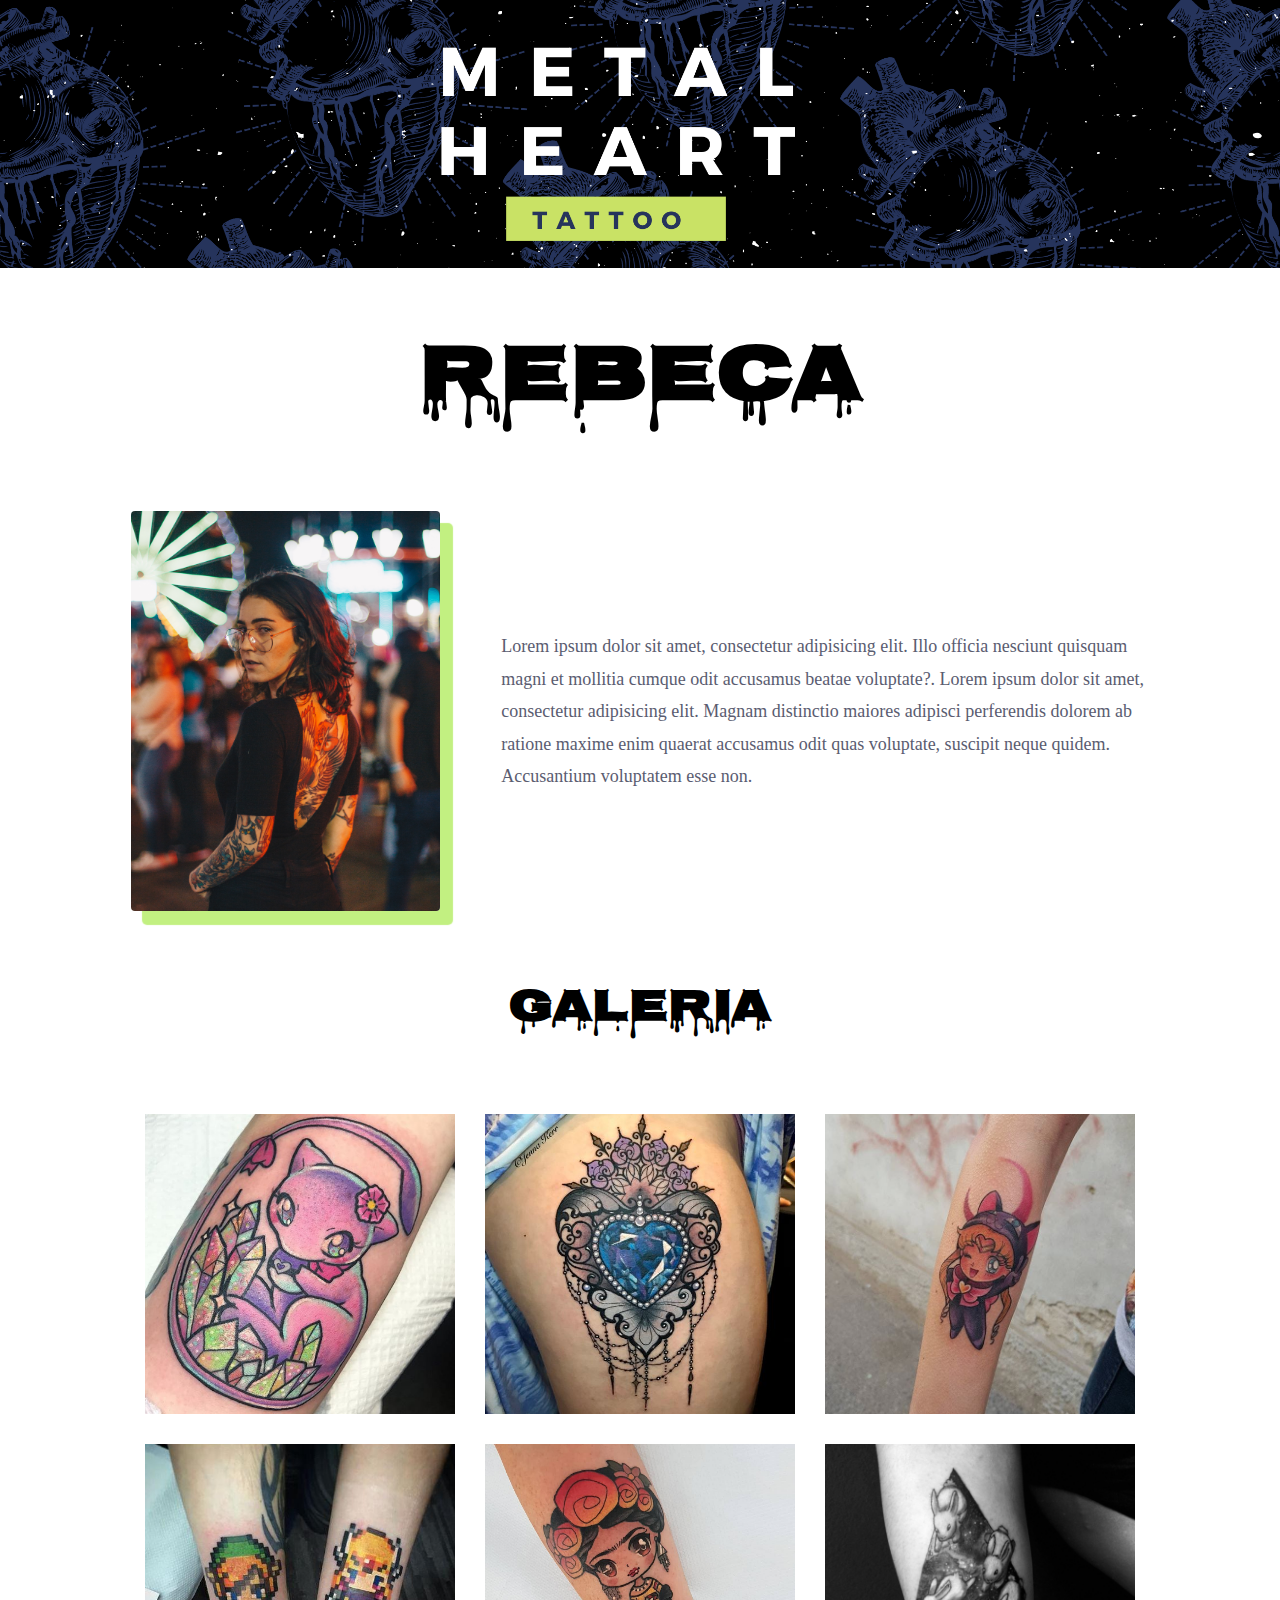
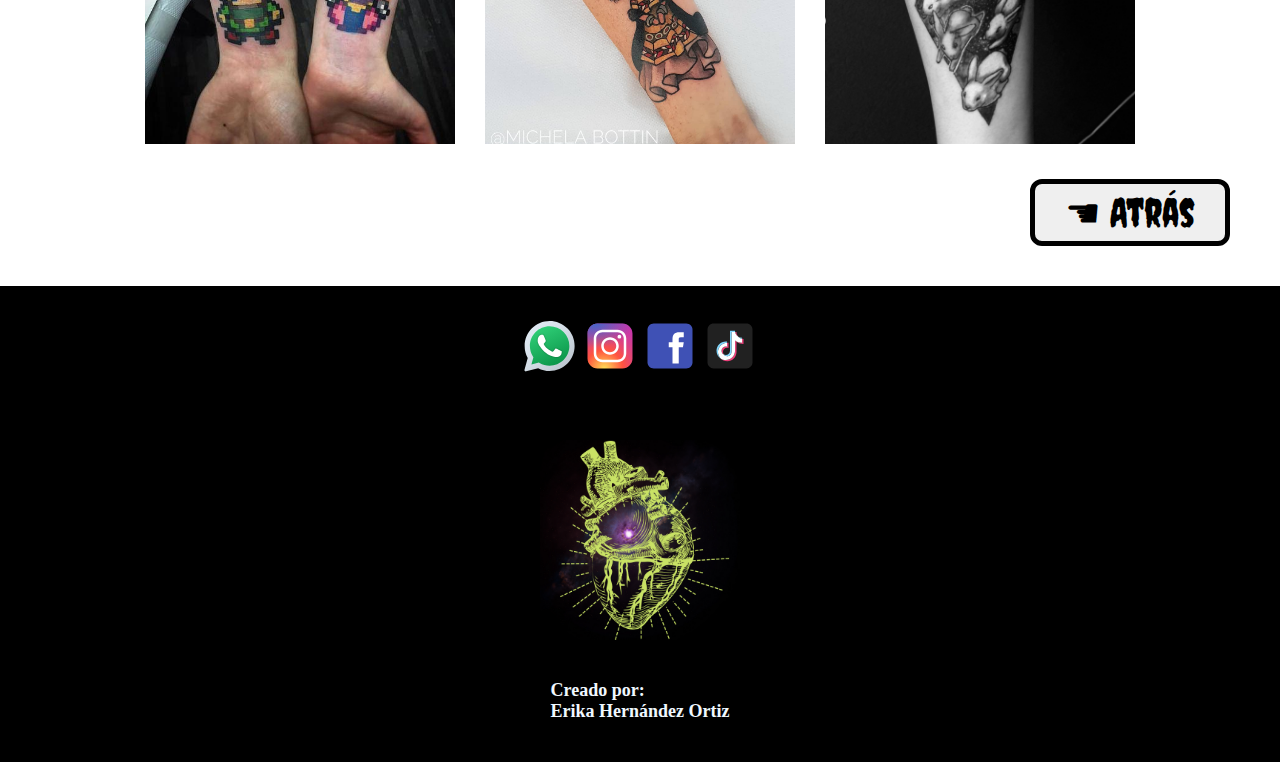
<file: tattoo-artist/rebeca/index.html>
<!DOCTYPE html>
<html lang="en">
<head>
    <meta charset="UTF-8">
    <meta http-equiv="X-UA-Compatible" content="IE=edge">
    <meta name="viewport" content="width=device-width, initial-scale=1.0">
    <title>Rebeca</title>
    <link rel="icon" href="../../assets/images/logo.ico">
    <link rel="stylesheet" href="../css/style.css">
    <link href="https://fonts.googleapis.com/css2?family=Nosifer&display=swap" rel="stylesheet">
    <link href="https://fonts.googleapis.com/css2?family=Creepster&family=Nosifer&display=swap" rel="stylesheet">
</head>
<body>

    <header>
        <img src="../../assets/images/coverpage.png" alt="coverpage">
    </header>

    <section class="container">
        <h1>Rebeca</h1>
        <div class="container-artist">
            <img src="assets/images/artist2.jpg" alt="rebeca">
            
            <div class="description">
                <p>Lorem ipsum dolor sit amet, consectetur adipisicing elit. Illo officia nesciunt quisquam
                    magni et mollitia cumque odit accusamus beatae voluptate?.
                    Lorem ipsum dolor sit amet, consectetur adipisicing elit. Magnam distinctio maiores adipisci
                    perferendis dolorem ab ratione maxime enim quaerat accusamus odit quas voluptate, suscipit neque
                    quidem. Accusantium voluptatem esse non.
                </p>
            </div>
        </div>
    </section>

    <section class="gallery" id="gallery">
        <div class="container">
            <h2>Galeria</h2>
            <div class="container-gallery">
                <div class="no-overflow">
                    <img src="assets/images/1.png" alt="rebeca-1" class="img-gallery">
                </div>
                <div class="no-overflow">
                    <img src="assets/images/2.jpg" alt="rebeca-2" class="img-gallery">
                </div>
                <div class="no-overflow">
                    <img src="assets/images/3.jpg" alt="rebeca-3" class="img-gallery">
                </div>
                <div class="no-overflow">
                    <img src="assets/images/4.jpg" alt="rebeca-4" class="img-gallery">
                </div>
                <div class="no-overflow">
                    <img src="assets/images/5.jpg" alt="rebeca-5" class="img-gallery">
                </div>
                <div class="no-overflow">
                    <img src="assets/images/6.jpg" alt="rebeca-6" class="img-gallery">
                </div>
            </div>
        </div>

        <div class="behind">
            <a href="../.."><button id="button">&#9754 Atrás</button></a>
        </div>
    </section>

    <section class="img-light">
        <img src="../../assets/images/bxs-x-circle.svg" alt="" class="close">
        <img src="assets/images/1.png" alt="" class="add-img">
    </section>

    <footer id="networks">
        <div class="container footer-content">
            <div class="social-media">
                <a href="../.." target="_blank" >
                    <img src="../../assets/images/whatsapp.svg" alt="whatsapp">
                </a>
                <a href="../.." target="_blank">
                    <img src="../../assets/images/instagram.svg" alt="instagram">
                </a>
                <a href="../.." target="_blank">
                    <img src="../../assets/images/facebook.svg" alt="facebook">
                </a>
                <a href="../.." target="_blank">
                    <img src="../../assets/images/tiktok.svg" alt="tiktok">
                </a>
            </div>

            <div class="logo">
                <img width="200px" src="../../assets/images/logo.ico" alt="logo">
                <h5>Creado por: <br> Erika Hernández Ortiz</h5>
            </div>
        </div>
    </footer>

    <script src="../js/boxlight.js"></script>

</body>
</html>
</file>
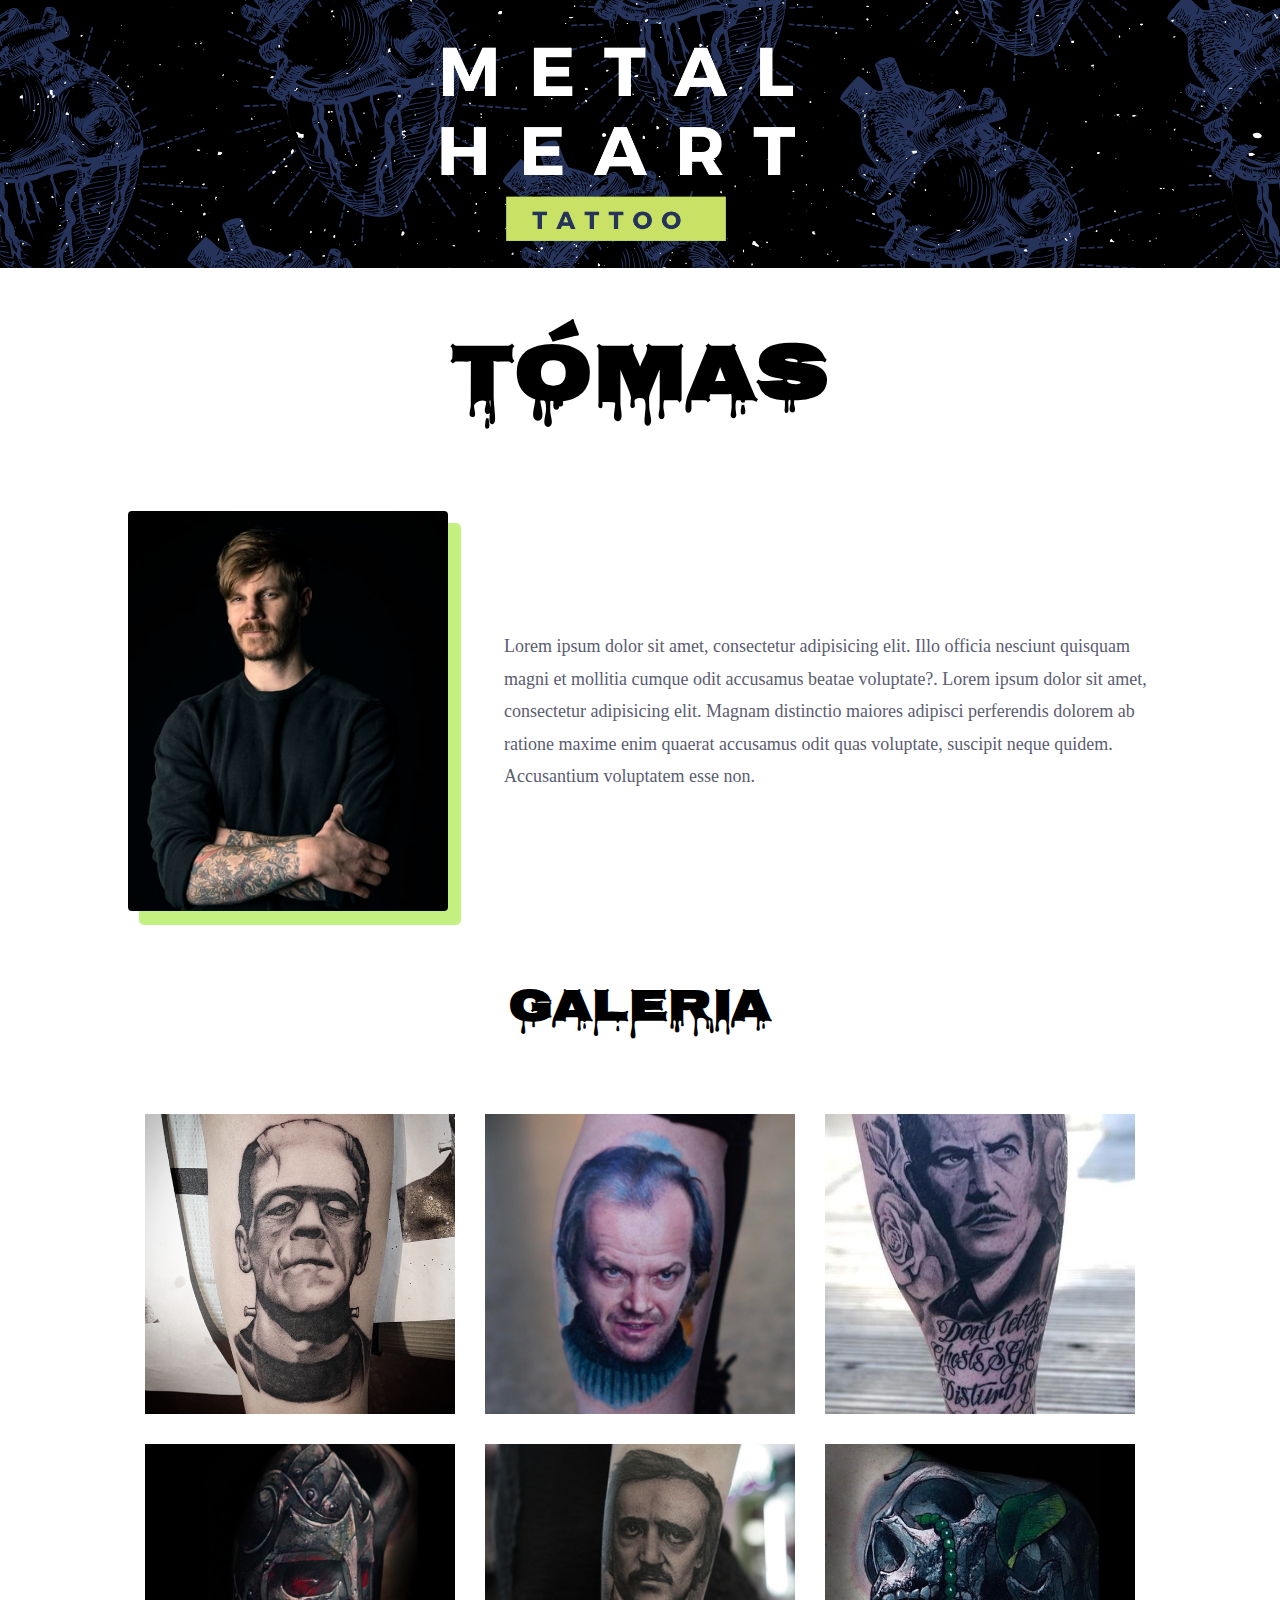
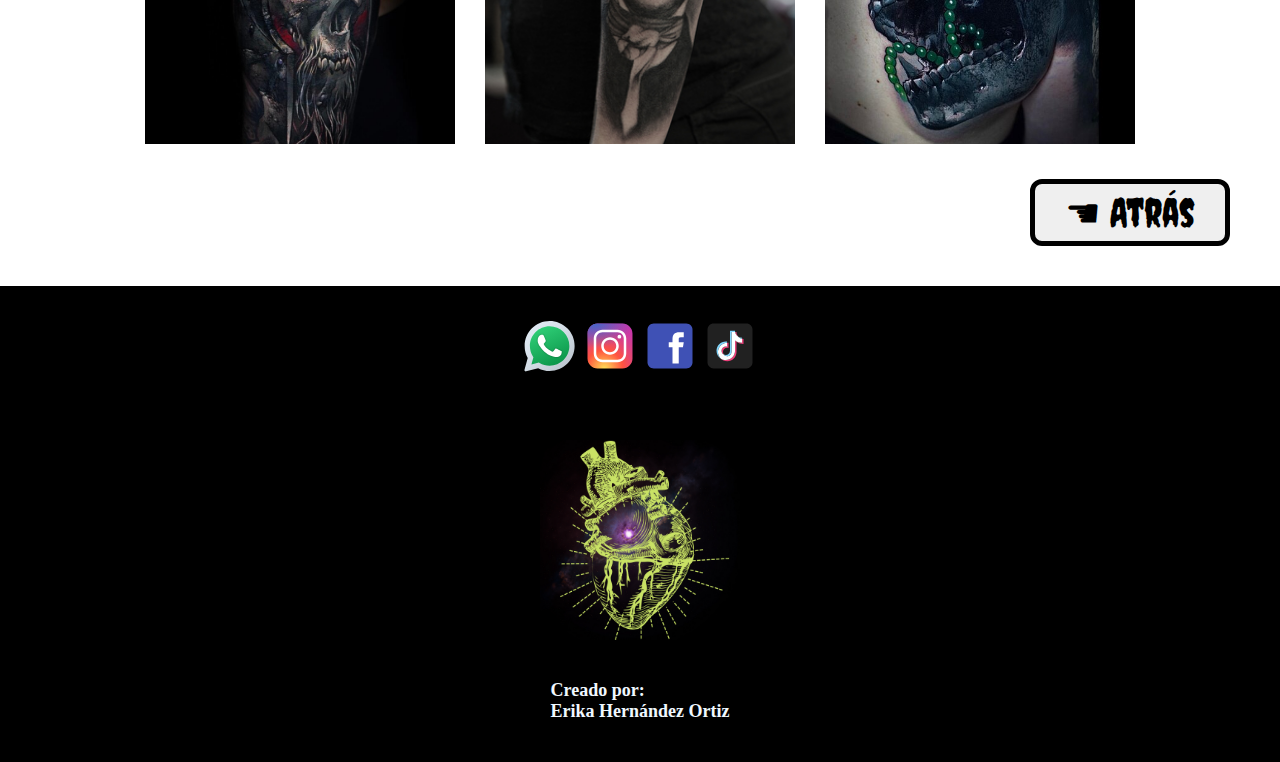
<file: tattoo-artist/tomas/index.html>
<!DOCTYPE html>
<html lang="en">
<head>
    <meta charset="UTF-8">
    <meta http-equiv="X-UA-Compatible" content="IE=edge">
    <meta name="viewport" content="width=device-width, initial-scale=1.0">
    <title>Tómas</title>
    <link rel="icon" href="../../assets/images/logo.ico">
    <link rel="stylesheet" href="../css/style.css">
    <link href="https://fonts.googleapis.com/css2?family=Nosifer&display=swap" rel="stylesheet">
    <link href="https://fonts.googleapis.com/css2?family=Creepster&family=Nosifer&display=swap" rel="stylesheet">
</head>
<body>

    <header>
        <img src="../../assets/images/coverpage.png" alt="coverpage">
    </header>

    <section class="container">
        <h1>Tómas</h1>
        <div class="container-artist">
            <img src="assets/images/artist1.jpg" alt="tomas">
            
            <div class="description">
                <p>Lorem ipsum dolor sit amet, consectetur adipisicing elit. Illo officia nesciunt quisquam
                    magni et mollitia cumque odit accusamus beatae voluptate?.
                    Lorem ipsum dolor sit amet, consectetur adipisicing elit. Magnam distinctio maiores adipisci
                    perferendis dolorem ab ratione maxime enim quaerat accusamus odit quas voluptate, suscipit neque
                    quidem. Accusantium voluptatem esse non.
                </p>
            </div>
        </div>
    </section>

    <section class="gallery" id="gallery">
        <div class="container">
            <h2>Galeria</h2>
            <div class="container-gallery">
                <div class="no-overflow">
                    <img src="assets/images/1.png" alt="tomas-1" class="img-gallery">
                </div>
                <div class="no-overflow">
                    <img src="assets/images/2.jpg" alt="tomas-2" class="img-gallery">
                </div>
                <div class="no-overflow">
                    <img src="assets/images/3.jpg" alt="tomas-3" class="img-gallery">
                </div>
                <div class="no-overflow">
                    <img src="assets/images/4.jpg" alt="tomas-4" class="img-gallery">
                </div>
                <div class="no-overflow">
                    <img src="assets/images/5.jpg" alt="tomas-5" class="img-gallery">
                </div>
                <div class="no-overflow">
                    <img src="assets/images/6.jpg" alt="tomas-6" class="img-gallery">
                </div>
            </div>
        </div>

        <div class="behind">
            <a href="../.."><button id="button">&#9754 Atrás</button></a>
        </div>
    </section>

    <section class="img-light">
        <img src="../../assets/images/bxs-x-circle.svg" alt="" class="close">
        <img src="assets/images/1.png" alt="" class="add-img">
    </section>

    <footer id="networks">
        <div class="container footer-content">
            <div class="social-media">
                <a href="../.." target="_blank" >
                    <img src="../../assets/images/whatsapp.svg" alt="whatsapp">
                </a>
                <a href="../.." target="_blank">
                    <img src="../../assets/images/instagram.svg" alt="instagram">
                </a>
                <a href="../.." target="_blank">
                    <img src="../../assets/images/facebook.svg" alt="facebook">
                </a>
                <a href="../.." target="_blank">
                    <img src="../../assets/images/tiktok.svg" alt="tiktok">
                </a>
            </div>

            <div class="logo">
                <img width="200px" src="../../assets/images/logo.ico" alt="logo">
                <h5>Creado por: <br> Erika Hernández Ortiz</h5>
            </div>
        </div>
    </footer>

    <script src="../js/boxlight.js"></script>

</body>
</html>
</file>
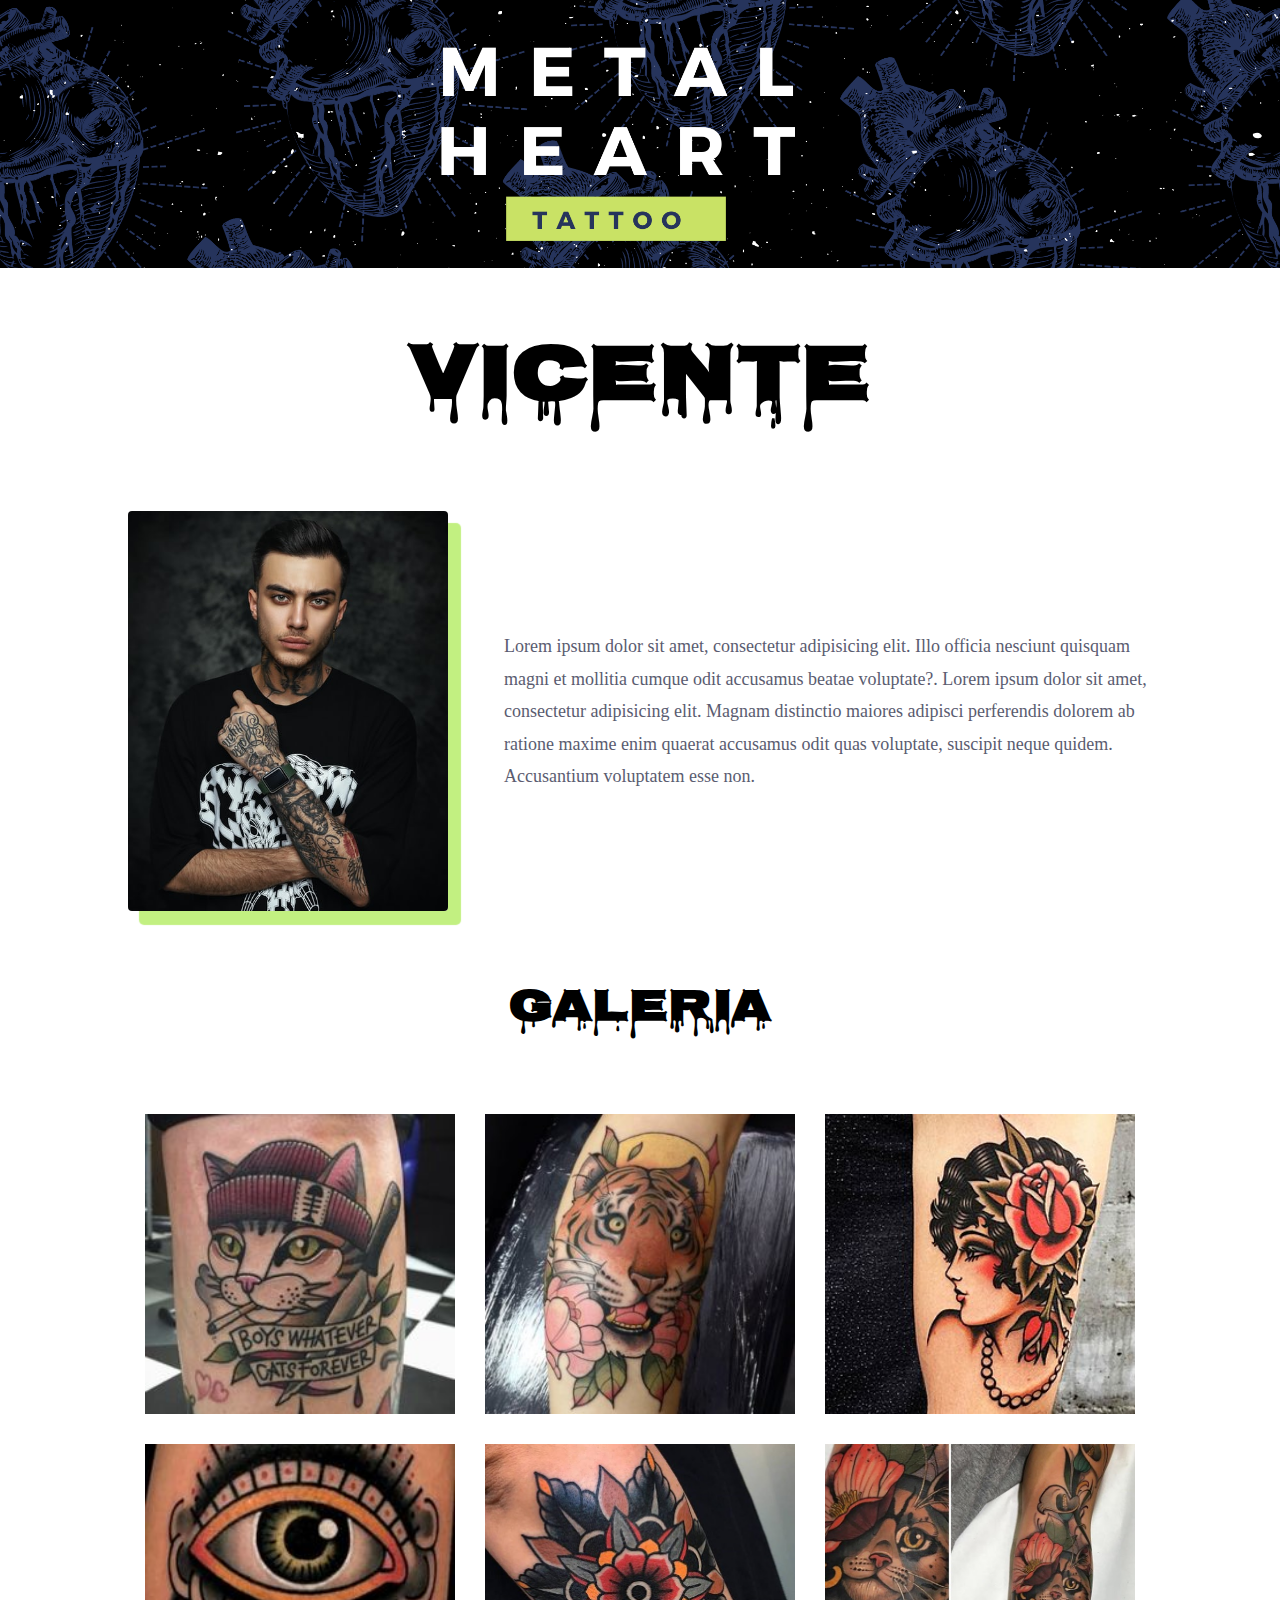
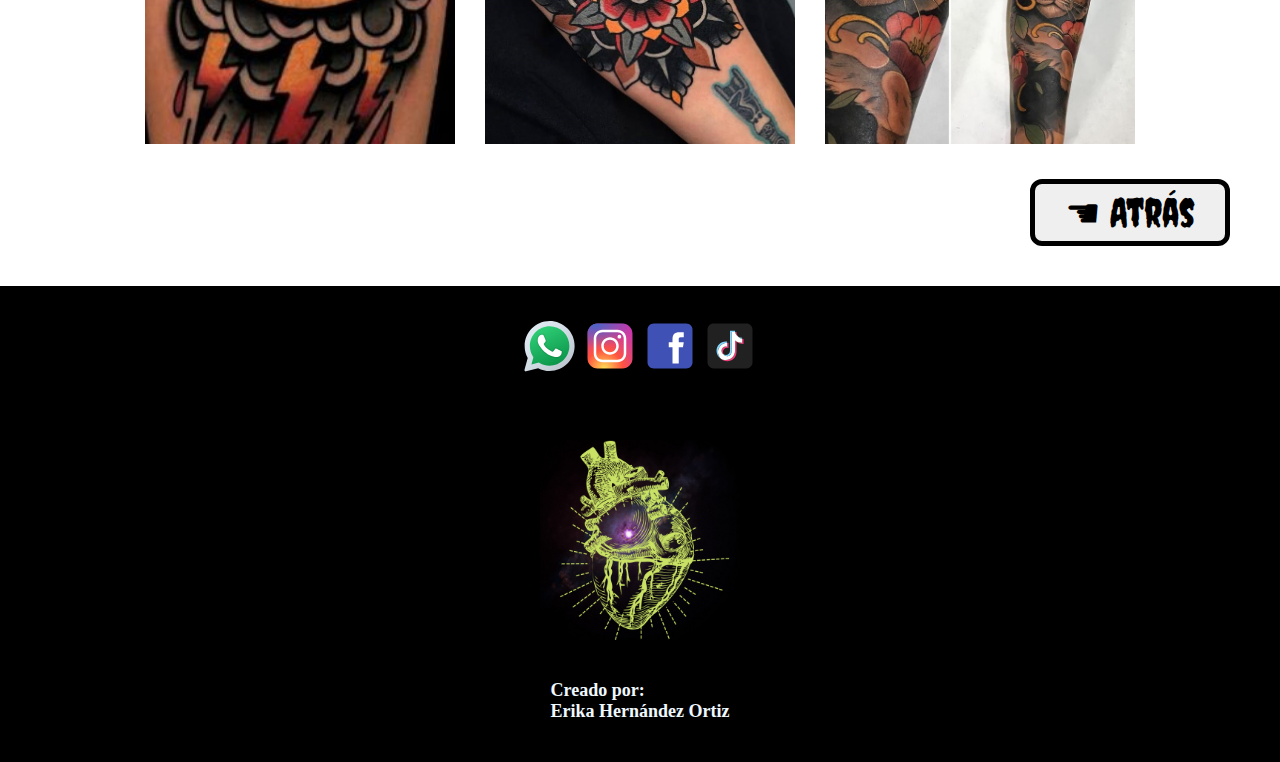
<file: tattoo-artist/vicente/index.html>
<!DOCTYPE html>
<html lang="en">
<head>
    <meta charset="UTF-8">
    <meta http-equiv="X-UA-Compatible" content="IE=edge">
    <meta name="viewport" content="width=device-width, initial-scale=1.0">
    <title>Vicente</title>
    <link rel="icon" href="../../assets/images/logo.ico">
    <link rel="stylesheet" href="../css/style.css">
    <link href="https://fonts.googleapis.com/css2?family=Nosifer&display=swap" rel="stylesheet">
    <link href="https://fonts.googleapis.com/css2?family=Creepster&family=Nosifer&display=swap" rel="stylesheet">
</head>
<body>

    <header>
        <img src="../../assets/images/coverpage.png" alt="coverpage">
    </header>

    <section class="container">
        <h1>Vicente</h1>
        <div class="container-artist">
            <img src="assets/images/artist3.jpg" alt="vicente">
            
            <div class="description">
                <p>Lorem ipsum dolor sit amet, consectetur adipisicing elit. Illo officia nesciunt quisquam
                    magni et mollitia cumque odit accusamus beatae voluptate?.
                    Lorem ipsum dolor sit amet, consectetur adipisicing elit. Magnam distinctio maiores adipisci
                    perferendis dolorem ab ratione maxime enim quaerat accusamus odit quas voluptate, suscipit neque
                    quidem. Accusantium voluptatem esse non.
                </p>
            </div>
        </div>
    </section>
    
    <section class="gallery" id="gallery">
        <div class="container">
            <h2>Galeria</h2>
            <div class="container-gallery">
                <div class="no-overflow">
                    <img src="assets/images/1.jpg" alt="vicente-1" class="img-gallery">
                </div>
                <div class="no-overflow">
                    <img src="assets/images/2.jpg" alt="vicente-2" class="img-gallery">
                </div>
                <div class="no-overflow">
                    <img src="assets/images/3.jpg" alt="vicente-3" class="img-gallery">
                </div>
                <div class="no-overflow">
                    <img src="assets/images/4.jpg" alt="vicente-4" class="img-gallery">
                </div>
                <div class="no-overflow">
                    <img src="assets/images/5.jpg" alt="vicente-5" class="img-gallery">
                </div>
                <div class="no-overflow">
                    <img src="assets/images/6.jpg" alt="vicente-6" class="img-gallery">
                </div>
            </div>
        </div>

        <div class="behind">
            <a href="../.."><button id="button">&#9754 Atrás</button></a>
        </div>
    </section>

    <section class="img-light">
        <img src="../../assets/images/bxs-x-circle.svg" alt="" class="close">
        <img src="assets/images/1.jpg" alt="" class="add-img">
    </section>

    <footer id="networks">
        <div class="container footer-content">
            <div class="social-media">
                <a href="../.." target="_blank" >
                    <img src="../../assets/images/whatsapp.svg" alt="whatsapp">
                </a>
                <a href="../.." target="_blank">
                    <img src="../../assets/images/instagram.svg" alt="instagram">
                </a>
                <a href="../.." target="_blank">
                    <img src="../../assets/images/facebook.svg" alt="facebook">
                </a>
                <a href="../.." target="_blank">
                    <img src="../../assets/images/tiktok.svg" alt="tiktok">
                </a>
            </div>

            <div class="logo">
                <img width="200px" src="../../assets/images/logo.ico" alt="logo">
                <h5>Creado por: <br> Erika Hernández Ortiz</h5>
            </div>
        </div>
    </footer>

    <script src="../js/boxlight.js"></script>

</body>
</html>
</file>
<file: tattoo-artist/css/style.css>
* {
    padding: 0;
    margin: 0;
    box-sizing: border-box;
}

header img{
    width: 100%;
}

h1, h2 {
    font-family: 'Nosifer', cursive;
    text-align: center;
}

h1 {
    font-size: 80px;
    margin: 40px auto;
}

h2 {
    font-size: 45px;
    margin-bottom: 50px;
}

h5 {
    font-size: 18px;
}

p {
    line-height: 1.8;
    font-size: 18px;
    color: rgb(90, 92, 112);
}

.container {
    max-width: 1200px;
    margin: auto;
}

.container-artist {
    justify-content: space-around;
    display: flex;
    place-items: center;
    margin: 60px;
    flex-wrap: wrap;
}

.container-artist img {
    height: 400px;
    position: relative;
    border-radius: 4px;
    box-shadow: 12px 13px 1px 1px #c2f081;
    font-size: 0;
}

.description {
    width: 60%;
}

.container-gallery {
    display: flex;
    justify-content: center;
    flex-wrap: wrap;
}

.no-overflow {
    margin: 15px;
    overflow: hidden;
}

.img-gallery {
    object-fit: cover;
    display: block;
    border: none;
    cursor: pointer;
    transition: all .5s ease-in-out;
    -webkit-transition: all .5s ease-in-out;
    width: 310px;
    height: 300px;
}

.img-gallery:hover {
    -webkit-transform:scale(1.3);
    transform:scale(1.3);
}

.img-light {
    position: fixed;
    background-color: rgba(38, 52, 92, 0.637);
    transition: all .5s;
    width: 100%;
    height: 100%;
    top: 0;
    left: 0;
    display: flex;
    justify-content: center;
    align-items: center;
    transform: translate(100%);
    transition: transform .2s ease-in-out;
}

.show {
    transform: translate(0);
}

.add-img {
    object-fit: cover;
    width: 40%;
    min-width: 250px;
    border-radius: 15px;
    transition: transform .3s .2s;
    transform: scale(0);font-family: 'Creepster', cursive;
}

.showImage {
    transform: scale(1);
}

.close {
    position: absolute;
    top: 15px;
    right: 15px;
    width: 50px;
    cursor: pointer;
}

.behind {
    display: flex;
    flex-direction: row;
    justify-content: flex-end;
    margin: 20px 50px 15px;
}

#button {
    padding: 5px 30px;
    border: 5px solid;
    border-radius: 12px;
    font-size: 40px;
    font-family: 'Creepster', cursive;
    cursor: pointer;
}

button:hover {
    background-color: rgb(201, 226, 101);
    transition: all .5s;
    transform: scale(1.2);
    border: 5px solid rgb(247, 236, 222);
}

footer {
    background-color: rgb(0, 0, 0);
}

.social-media {
    display: flex;
    flex-direction: row;
    justify-content: center;
    margin: 40px 10px 60px;
}

.social-media img {
    height: 60px;
    margin-top: 30px;
}

.logo {
    display: flex;
    flex-direction: column;
    place-items: center;
    place-content: center;
    color: aliceblue;
}

footer h5 {
    margin: 40px 0;
}

@media screen and (max-width: 1020px) {
    .container-artist img {
        width: 500px;
        height: auto;
        margin-bottom: 50px;
    }

    .description {
        width: 90%;
    }

    .add-img {
        width: 50%;
    }
}

@media screen and (max-width: 728px) {
    h1 {
        font-size: 60px;
    } 

    .container-artist img {
        width: 400px;
        height: auto;
    }

    .container-gallery img {
        width: 210px;
        height: 200px;
    }
}

@media screen and (max-width: 615px) {
    header img {
        width: 100%;
    }

    .container-artist img {
        width: 250px;
    }
}

@media screen and (max-width: 399px) {
    h1, h2 {
        font-size: 30px;
    }

    #button {
        font-size: 22px;
        padding: 4px 60px
    }
    
    .social-media img {
        height: 40px;
    }
}
</file>
